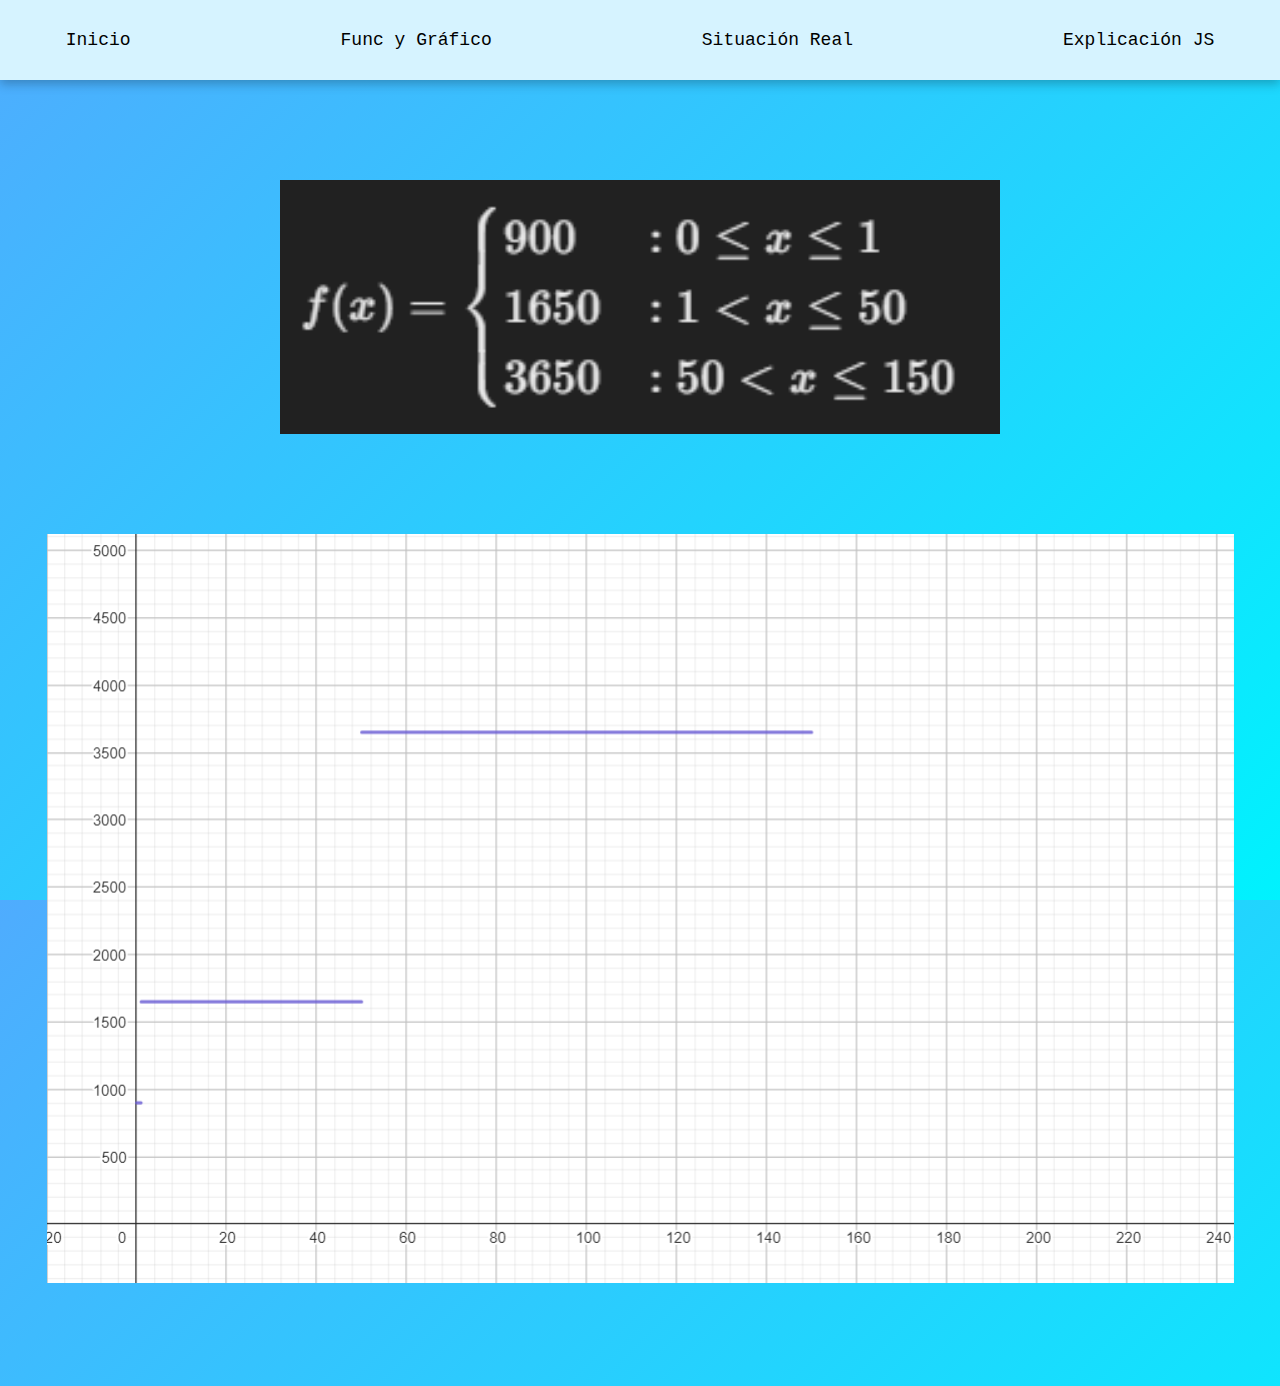
<file: pages/func&graph.html>
<!DOCTYPE html>
<html lang="en">
<head>
    <meta charset="UTF-8">
    <meta name="viewport" content="width=device-width, initial-scale=1.0">
    <title>Función Y Gráfico</title>
    <link rel="stylesheet" href="../style.css">
</head>
<body>
    <header>
        <nav>
            <ul>
                <li><a href="../index.html">Inicio</a></li>
                <li><a href="./func&graph.html">Func y Gráfico</a></li>
                <li><a href="./real-situation.html">Situación Real</a></li>
                <li><a href="./js-example.html">Explicación JS</a></li>
            </ul>
        </nav>
    </header>
    <main>
        <section>
            <div class="func-container"><img src="../assets/image (1).png" alt=""></div>
            <img class="margin-graph" src="../assets/image.png" alt="">
        </section>
    </main>
</body>
</html>
</file>
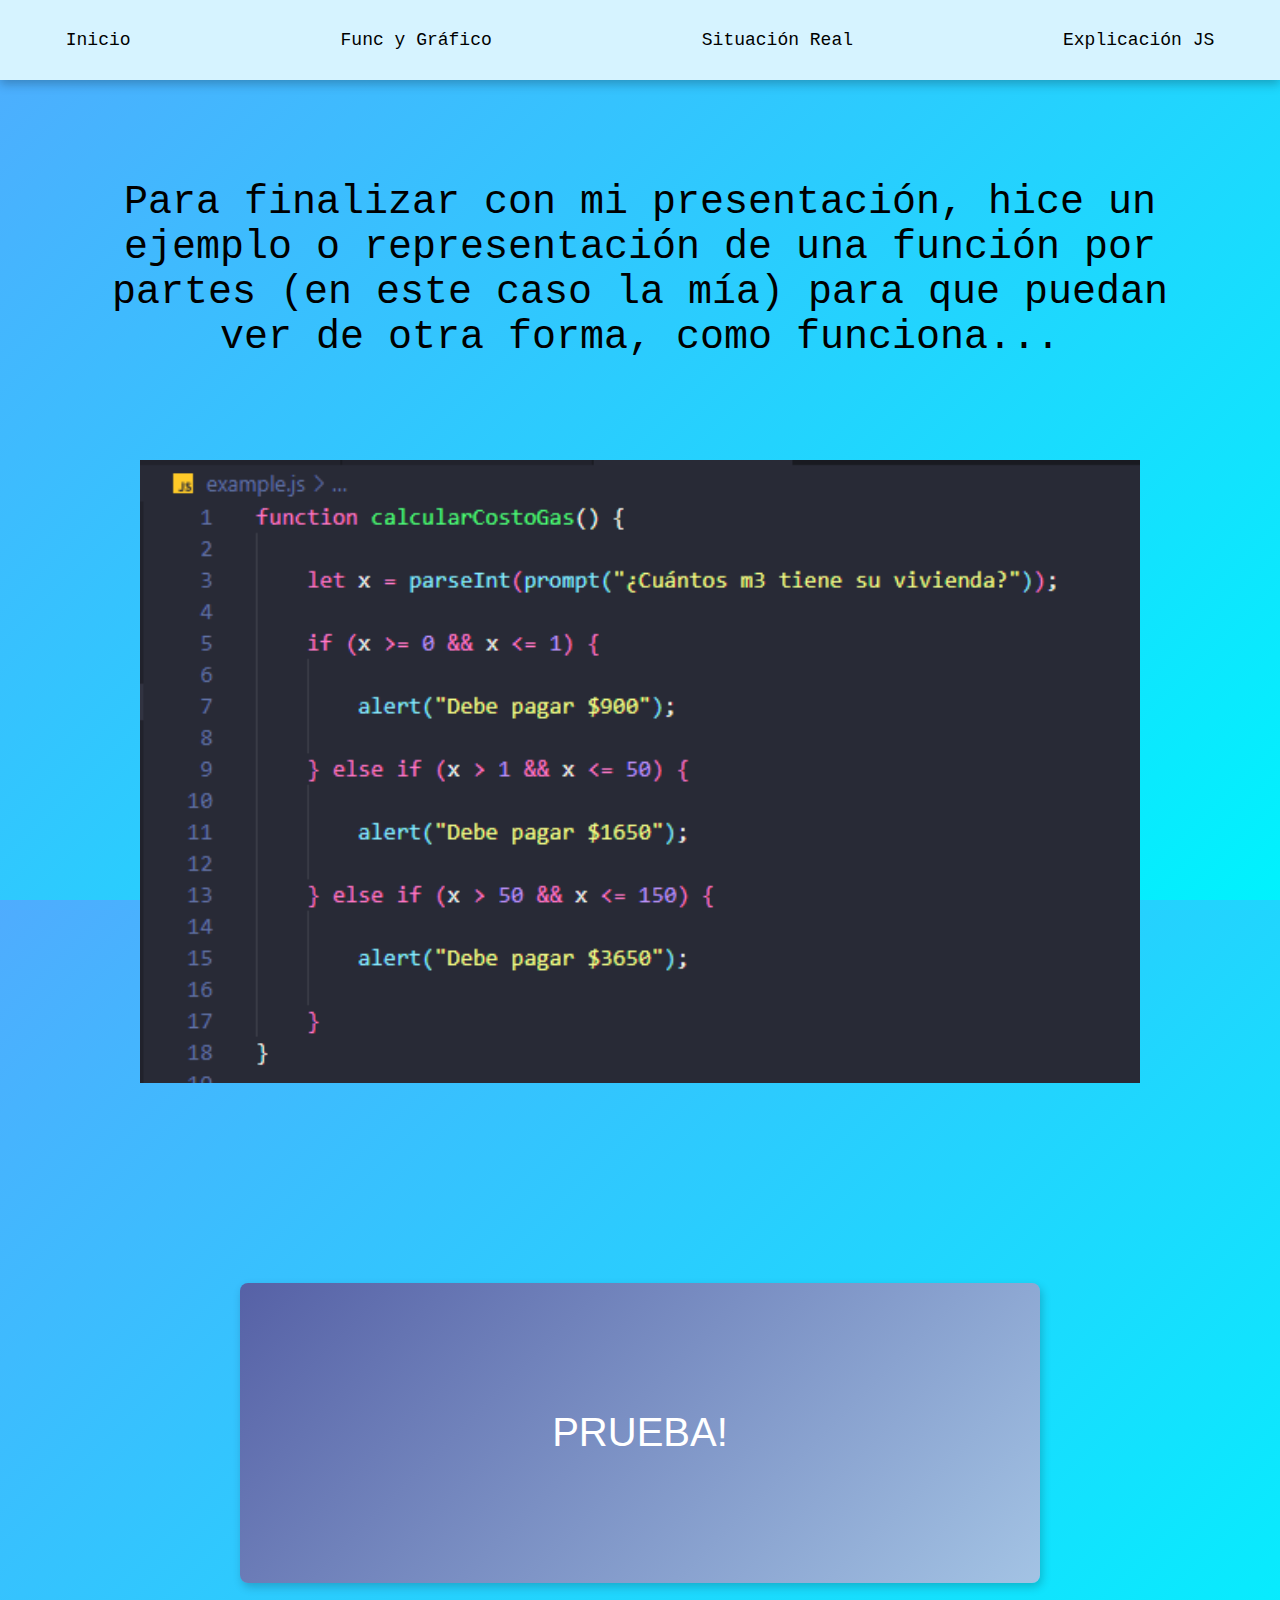
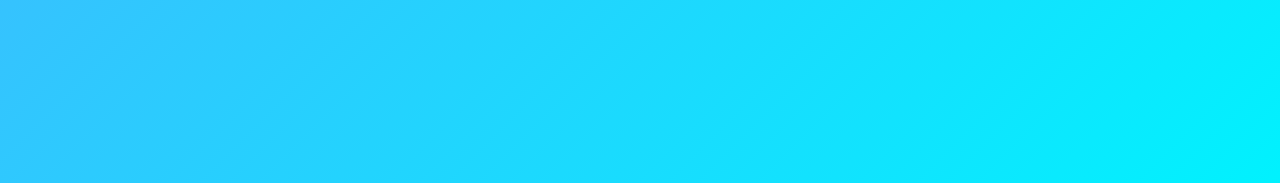
<file: pages/js-example.html>
<!DOCTYPE html>
<html lang="en">
<head>
    <meta charset="UTF-8">
    <meta name="viewport" content="width=device-width, initial-scale=1.0">
    <title>JS Ejemplo</title>
    <link rel="stylesheet" href="../style.css">
</head>
<body>
    <header>
        <nav>
            <ul>
                <li><a href="../index.html">Inicio</a></li>
                <li><a href="./func&graph.html">Func y Gráfico</a></li>
                <li><a href="./real-situation.html">Situación Real</a></li>
                <li><a href="./js-example.html">Explicación JS</a></li>
            </ul>
        </nav>
    </header>
    <main>
        <h1 class="js-h1">Para finalizar con mi presentación, hice un ejemplo o representación de una función por partes (en este caso la mía) para que puedan ver de otra forma, como funciona...</h1>
        <img class="js-img" src="../assets/image (2).png" alt="">
        <button class="boton" id="button">PRUEBA!</button>
    </main>
    <script src="../example.js"></script>
</body>
</html>
</file>
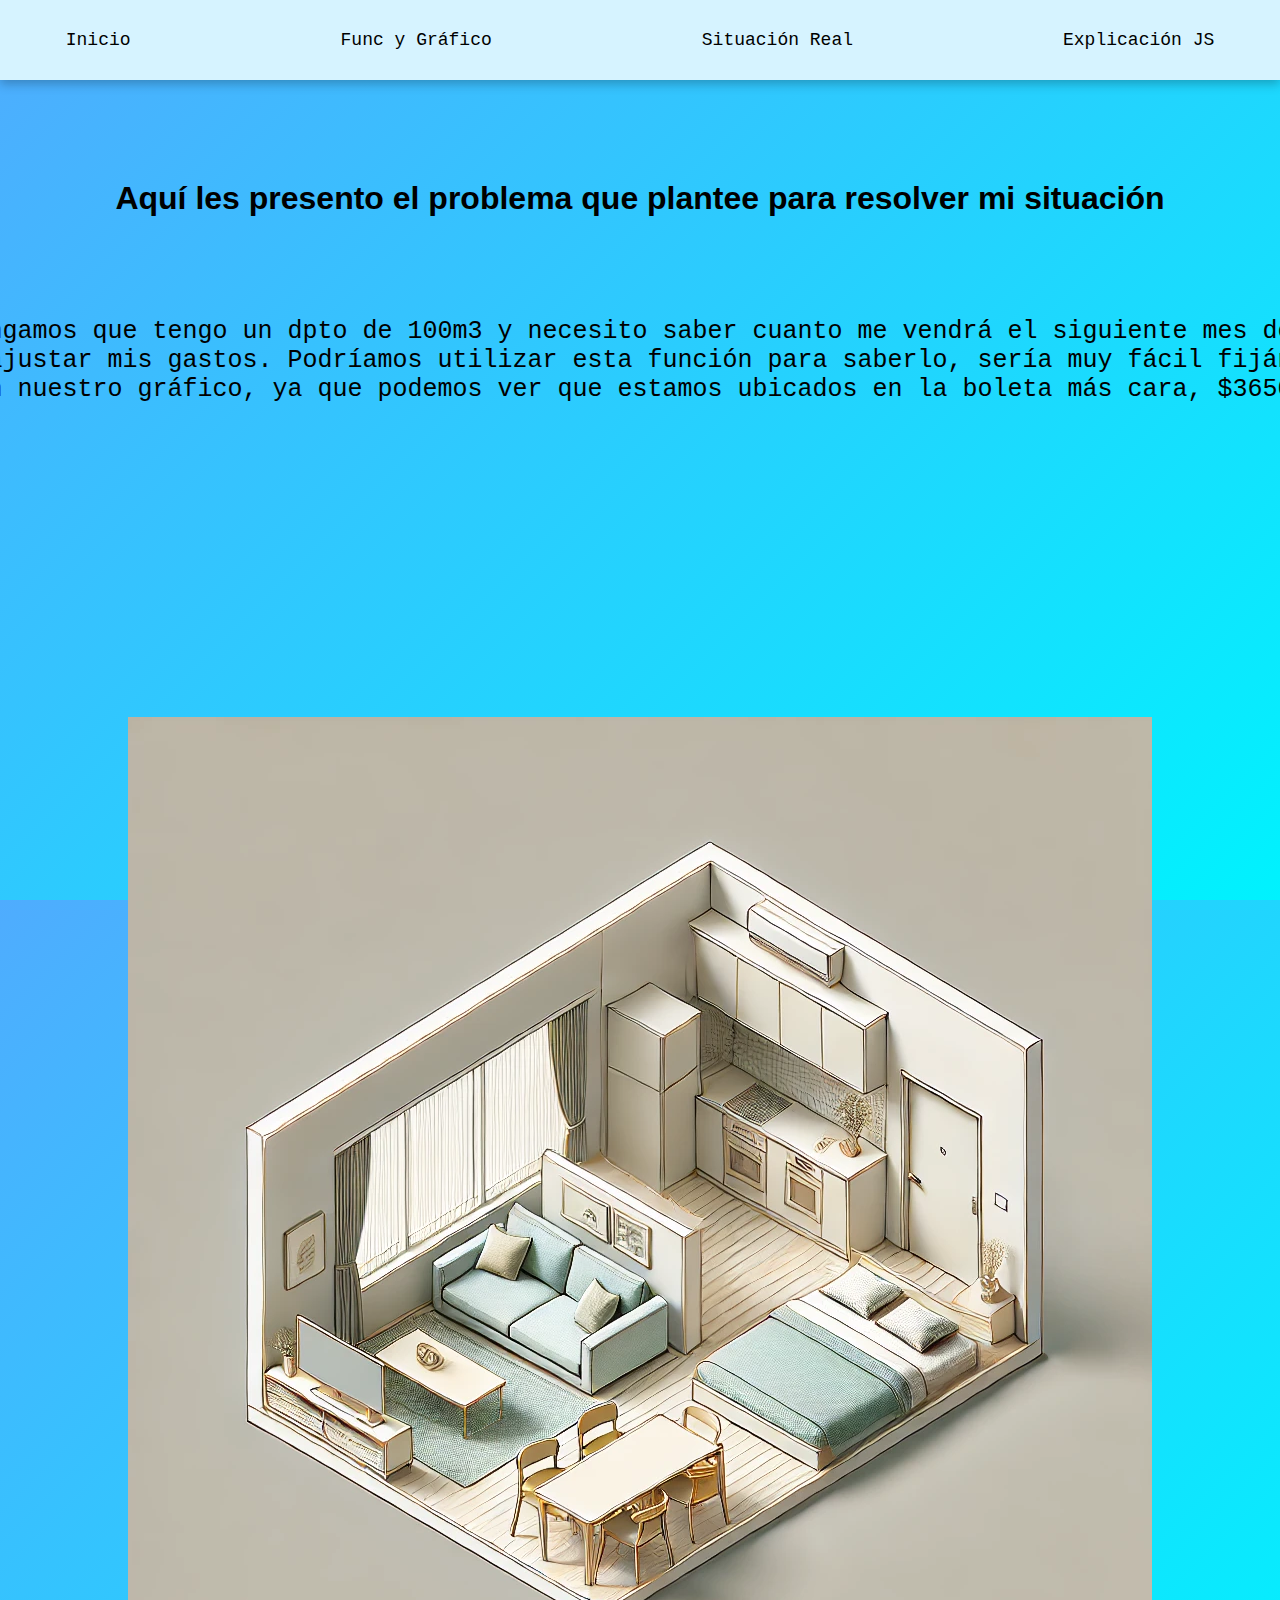
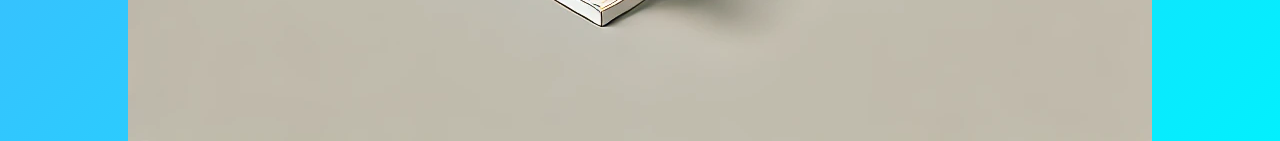
<file: pages/real-situation.html>
<!DOCTYPE html>
<html lang="en">
<head>
    <meta charset="UTF-8">
    <meta name="viewport" content="width=device-width, initial-scale=1.0">
    <title>Situación Real</title>
    <link rel="stylesheet" href="../style.css">
</head>
<body>
    <header>
        <nav>
            <ul>
                <li><a href="../index.html">Inicio</a></li>
                <li><a href="./func&graph.html">Func y Gráfico</a></li>
                <li><a href="./real-situation.html">Situación Real</a></li>
                <li><a href="./js-example.html">Explicación JS</a></li>
            </ul>
        </nav>
    </header>
    <main>
        <h1 class="h1-sit">Aquí les presento el problema que plantee para resolver mi situación</h1>
        <div class="p-container">
            <p class="situacion-p">Supongamos que tengo un dpto de 100m3 y necesito saber cuanto me vendrá el siguiente mes de gas para ajustar mis gastos. Podríamos utilizar esta función para saberlo, sería muy fácil fijándonos en nuestro gráfico, ya que podemos ver que estamos ubicados en la boleta más cara, $3650.</p>
        </div>
        <img src="../assets/dpto.png" alt="">
    </main>
</body>
</html>
</file>
<file: style.css>
* {
    margin: 0;
    padding: 0;
    box-sizing: border-box;
    font-family: monospace;
    font-weight: lighter;
}

body {
    font-family: 'Arial', sans-serif;
    margin: 0;
    padding: 0;
    background: linear-gradient(135deg, #4facfe, #00f2fe);
    color: #ffffff;
    height: 100vh;
}

header nav {
    display: flex;
    justify-content: space-around;
    align-items: center;
    height: 80px;
    box-shadow: 0 4px 10px rgba(0, 0, 0, 0.25);
    width: 100%;
    background-color: #d6f3ff;
    z-index: 1000;
}

nav ul {
    list-style: none;
    display: flex;
    gap: 200px;
}

nav ul li a {
    text-decoration: none;
    color: black;
    font-size: 18px;
}

nav ul li {
    transform: scale(1);
    transition: transform 0.5s ease;
    padding: 5px;
}

nav ul li:hover {
    transform: scale(1.2);
    transition: 0.3s;
    background-color: #007acc;
    border-radius: 10px;
}

main {
    margin-top: 100px;
    display: flex;
    flex-direction: column;
    align-items: center;
    justify-content: center;
    gap: 100px;
}

.main-page {
    text-align: center;
    padding: 20px;
    max-width: 1000px;
    background-color: rgba(255, 255, 255, 0.1);
    border: 2px solid rgba(255, 255, 255, 0.3);
    border-radius: 15px;
    box-shadow: 0 10px 20px rgba(0, 0, 0, 0.2);
    backdrop-filter: blur(10px);
}

.main-p {
    font-size: 30px;
    line-height: 1.6;
    color: black
}

.main-p br {
    margin-bottom: 10px;
}

.main-page:hover {
    box-shadow: 0 15px 25px rgba(0, 0, 0, 0.3);
    transform: scale(1.05);
    transition: all 0.3s ease-in-out;
    cursor: pointer;
}

.func-container {
    display: flex;
    align-items: center;
    justify-content: center;
    margin-bottom: 100px;
}

.margin-graph {
    margin-bottom: 100px;
}

.situacion-p {
    font-size: 25px;
    text-align: center;
}

.p-container {
    width: 1500px;
    height: 300px;
    color: black;
    font-weight: bold;
}

.h1-sit {
    color: black;
    font-family: 'Trebuchet MS', 'Lucida Sans Unicode', 'Lucida Grande', 'Lucida Sans', Arial, sans-serif;
    font-weight: bold;
}

.js-h1 {
    text-align: center;
    font-size: 40px;
    color: black;
    margin-left: 100px;
    margin-right: 100px;
}

.js-img {
    width: 1000px;
    margin-bottom: 100px;
}

.boton {
    background: linear-gradient(135deg, #5661A6, #A3C3E4); /* Degradé con los colores del tema */
    color: #FFFFFF; /* Texto blanco para contraste */
    font-family: 'Arial', sans-serif; /* Tipografía clara y profesional */
    font-size: 40px; /* Tamaño de letra cómodo */
    padding: 10px 20px; /* Espaciado interno */
    border: none; /* Sin bordes */
    border-radius: 8px; /* Bordes redondeados */
    box-shadow: 2px 4px 10px rgba(0, 0, 0, 0.2); /* Sombra suave */
    cursor: pointer; /* Cambiar el cursor a "mano" */
    transition: all 0.3s ease-in-out; /* Animación para hover */
    width: 800px;
    height: 300px;
    margin-bottom: 200px;
}

.boton:hover {
    background: linear-gradient(135deg, #A3C3E4, #5661A6); /* Invertir degradé al pasar el mouse */
    transform: scale(1.1); /* Efecto de agrandado */
    box-shadow: 4px 6px 15px rgba(0, 0, 0, 0.3); /* Sombra más intensa */
}
</file>
